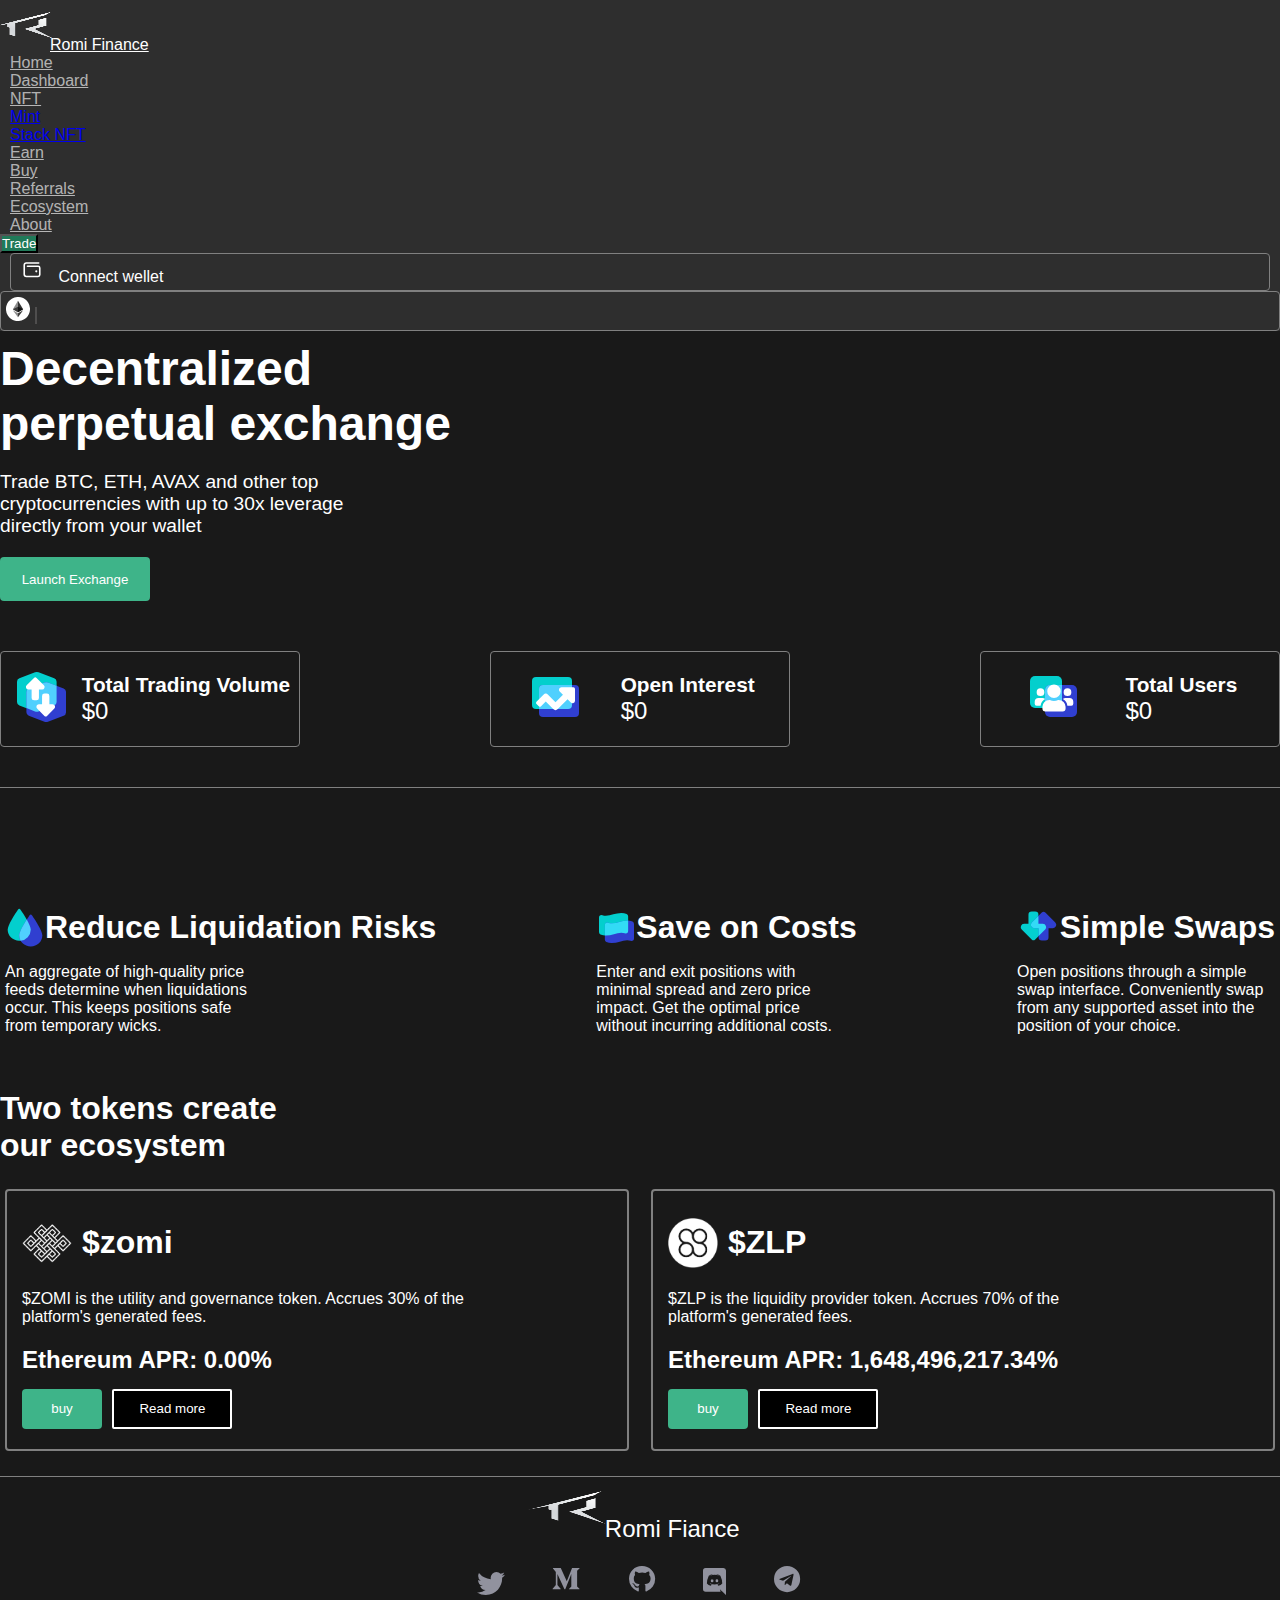
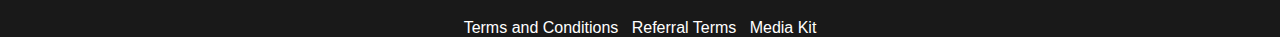
<file: index.html>
<!DOCTYPE html>
<html lang="en">

<head>
    <meta charset="UTF-8">
    <meta name="viewport" content="width=device-width, initial-scale=1.0">
    <link href="https://cdn.jsdelivr.net/npm/bootstrap@5.3.2/dist/css/bootstrap.min.css" rel="stylesheet"
        integrity="sha384-T3c6CoIi6uLrA9TneNEoa7RxnatzjcDSCmG1MXxSR1GAsXEV/Dwwykc2MPK8M2HN" crossorigin="anonymous">
    <script src="https://cdn.jsdelivr.net/npm/bootstrap@5.3.2/dist/js/bootstrap.bundle.min.js"
        integrity="sha384-C6RzsynM9kWDrMNeT87bh95OGNyZPhcTNXj1NW7RuBCsyN/o0jlpcV8Qyq46cDfL"
        crossorigin="anonymous"></script>
    <link rel="stylesheet" href="https://cdnjs.cloudflare.com/ajax/libs/font-awesome/6.4.2/css/all.min.css"
        integrity="sha512-z3gLpd7yknf1YoNbCzqRKc4qyor8gaKU1qmn+CShxbuBusANI9QpRohGBreCFkKxLhei6S9CQXFEbbKuqLg0DA=="
        crossorigin="anonymous" referrerpolicy="no-referrer" />
    <link rel="stylesheet" href="style.css">
    <title>romi</title>
</head>

<body>
    <nav class="navbar navbar-expand-lg bg-body-tertiary">
        <div class="container-fluid">
            <a class="navbar-brand" href="#"><img class="Logo" src="img/New Logo.png" alt="">Romi Finance</a>
            <button class="navbar-toggler" type="button" data-bs-toggle="collapse"
                data-bs-target="#navbarSupportedContent" aria-controls="navbarSupportedContent" aria-expanded="false"
                aria-label="Toggle navigation">
                <span class="navbar-toggler-icon"></span>
            </button>
            <div class="collapse navbar-collapse" id="navbarSupportedContent">
                <ul class="navbar-nav mx-auto mb-2 mb-lg-0">
                    <li class="nav-item">
                        <a class="nav-link" aria-current="page" href="#">Home</a>
                    </li>
                    <li class="nav-item">
                        <a class="nav-link" href="dashboard.html">Dashboard</a>
                    </li>
                    <li class="nav-item dropdown">
                        <a class="nav-link dropdown-toggle" href="#" role="button" data-bs-toggle="dropdown"
                            aria-expanded="false">
                            NFT
                        </a>
                        <ul class="dropdown-menu">
                            <li><a class="dropdown-item" href="#">Mint</a></li>
                            <li><a class="dropdown-item" href="#">Stack NFT</a></li>
                        </ul>
                    <li class="nav-item">
                        <a class="nav-link" href="ears.html">Earn</a>
                    </li>
                    <li class="nav-item">
                        <a class="nav-link" href="#">Buy</a>
                    </li>
                    <li class="nav-item">
                        <a class="nav-link" href="#">Referrals</a>
                    </li>
                    <li class="nav-item">
                        <a class="nav-link" href="#">Ecosystem</a>
                    </li>
                    <li class="nav-item">
                        <a class="nav-link" href="#">About</a>
                    </li>
                    </li>

                </ul>
                <wellet class="d-flex" role="search">
                    <button class="btn btn-outline-success" type="submit">Trade</button>

                    <div class="wellet">
                        <img class="wellet-card" src="img/ic_wallet_24.a19a6758.svg" alt="">
                        <a href="" class="wellet-link">Connect wellet</a>
                    </div>
                    <div class="storke">
                        <img class="storke-img" src="img/ic_eth_24.6b1d8a1d.svg" alt="">
                        <span class="storke-right-boder"></span>
                        <i class="fa-solid fa-mars-stroke-up"></i>
                    </div>
                </wellet>
            </div>
        </div>
    </nav>

    <div class="exchange section">
        <div class="container">
            <h2 class="exchange-heading">Decentralized <br>perpetual exchange</h2>
            <p class="exchange-content">
                Trade BTC, ETH, AVAX and other top <br>cryptocurrencies with up to 30x leverage <br>directly from your
                wallet
            </p>
            <button class="exchange-button">Launch Exchange</button>
        </div>
    </div>

    <div class="icon-section">
        <div class="container iconic">
            <div class="icon-card">
                <div class="icon-card-img">
                    <img class="icon-card-one-img" src="img/ic_trading.2c53815a.svg" alt="">
                </div>
                <div class="icon-card-content">
                    <h5 class="card-heading">Total Trading Volume</h5>
                    <p class="card-content1"> $0</p>
                </div>
            </div>
            <div class="icon-card">
                <div class="icon-card-img">
                    <img class="icon-card-one-img" src="img/ic_stats.f0a18011.svg" alt="">
                </div>
                <div class="icon-card-content">
                    <h5 class="card-heading">Open Interest</h5>
                    <p class="card-content1"> $0</p>
                </div>
            </div>
            <div class="icon-card">
                <div class="icon-card-img">
                    <img class="icon-card-one-img" src="img/ic_totaluser.ae09b310.svg" alt="">
                </div>
                <div class="icon-card-content">
                    <h5 class="card-heading">Total Users</h5>
                    <p class="card-content1"> $0</p>
                </div>
            </div>
        </div>
    </div>

    <div class="line"></div>

    <div class="container">
        <div class="reduce-section-main">
            <div class="reduce-section">
                <div class="reduce-icon">
                    <img class="reduce-img" src="img/ic_liquidity.505b3f30.svg" alt="">
                    <h2 class="reduce-heading">Reduce Liquidation Risks</h2>
                </div>
                <div class="reduce-content">
                    <p class="reduce-content-one">An aggregate of high-quality price <br> feeds determine when
                        liquidations
                        <br>
                        occur. This keeps
                        positions safe <br> from temporary wicks.
                    </p>
                </div>
            </div>
            <div class="reduce-section">
                <div class="reduce-icon">
                    <img class="reduce-img" src="img/ic_cost.b4a729d3.svg" alt="">
                    <h2 class="reduce-heading">Save on Costs</h2>
                </div>
                <div class="reduce-content">
                    <p class="reduce-content-one">Enter and exit positions with <br> minimal spread and zero price <br>
                        impact. Get the optimal price <br> without incurring additional costs.
                </div>
            </div>
            <div class="reduce-section">
                <div class="reduce-icon">
                    <img class="reduce-img" src="img/ic_simpleswaps.2005009f.svg" alt="">
                    <h2 class="reduce-heading">Simple Swaps</h2>
                </div>
                <div class="reduce-content">
                    <p class="reduce-content-one">Open positions through a simple <br> swap interface. Conveniently swap
                        <br> from any supported asset into the <br> position of your choice.
                </div>
            </div>
        </div>
    </div>

    <div class="container two-taken">
        <h2 class="card-two-main-content">Two tokens create <br> our ecosystem</h2>
    </div>

    <div class=" container two-token-section">

        <div class="card-two-section">
            <div class="img-card-two">
                <img class="zomi-img" src="img/download.png" alt="">
                <h1 class="comi-heading">$zomi</h1>
            </div>
            <div class="card-two-content">
                <p class="zomi-content">$ZOMI is the utility and governance token. Accrues 30% of the <br> platform's
                    generated fees.
                </p>
                <h2 class="ethereum-heading">Ethereum APR: 0.00%</h2>
                <button class="buy-one">buy</button>
                <button class="readmore-two">Read more</button>
            </div>

        </div>
        <div class="card-two-section">
            <div class="img-card-two">
                <img class="zomi-img" src="img/download (1).png" alt="">
                <h1 class="comi-heading">$ZLP</h1>
            </div>
            <div class="card-two-content">
                <p class="zomi-content">$ZLP is the liquidity provider token. Accrues 70% of the <br> platform's
                    generated fees.
                </p>
                <h2 class="ethereum-heading">Ethereum APR: 1,648,496,217.34%</h2>
                <button class="buy-one">buy</button>
                <button class="readmore-two">Read more</button>
            </div>

        </div>
    </div>

    <div class="line-two"></div>

    <div class="footer">
        <div class="logo-two">
            <img class="logo-two-img" src="img/New Logo.png" alt="">
            <span class="logo-two-content">Romi Fiance</span>
        </div>
        <div class="icon-footer">
            <a class="footer-one" href="">
                <img class="last-one" src="img/ic_twitter.9f35b403.svg" alt="">
            </a>
            <a class="footer-one" href="">
                <img class="last-one" src="img/ic_medium.f6051b2e.svg" alt="">
            </a>
            <a class="footer-one" href="">
                <img class="last-one" src="img/ic_github.dbd4de8a.svg" alt="">
            </a>
            <a class="footer-one" href="">
                <img class="last-one" src="img/ic_discord.be4d716c.svg" alt="">
            </a>
            <a class="footer-one" href="">
                <img class="last-one" src="img/ic_telegram.af1a4a66.svg" alt="">
            </a>
        </div>
        <p class="last-content">Terms and Conditions &nbsp; Referral Terms &nbsp; Media Kit</p>
    </div>


</body>

</html>
</file>
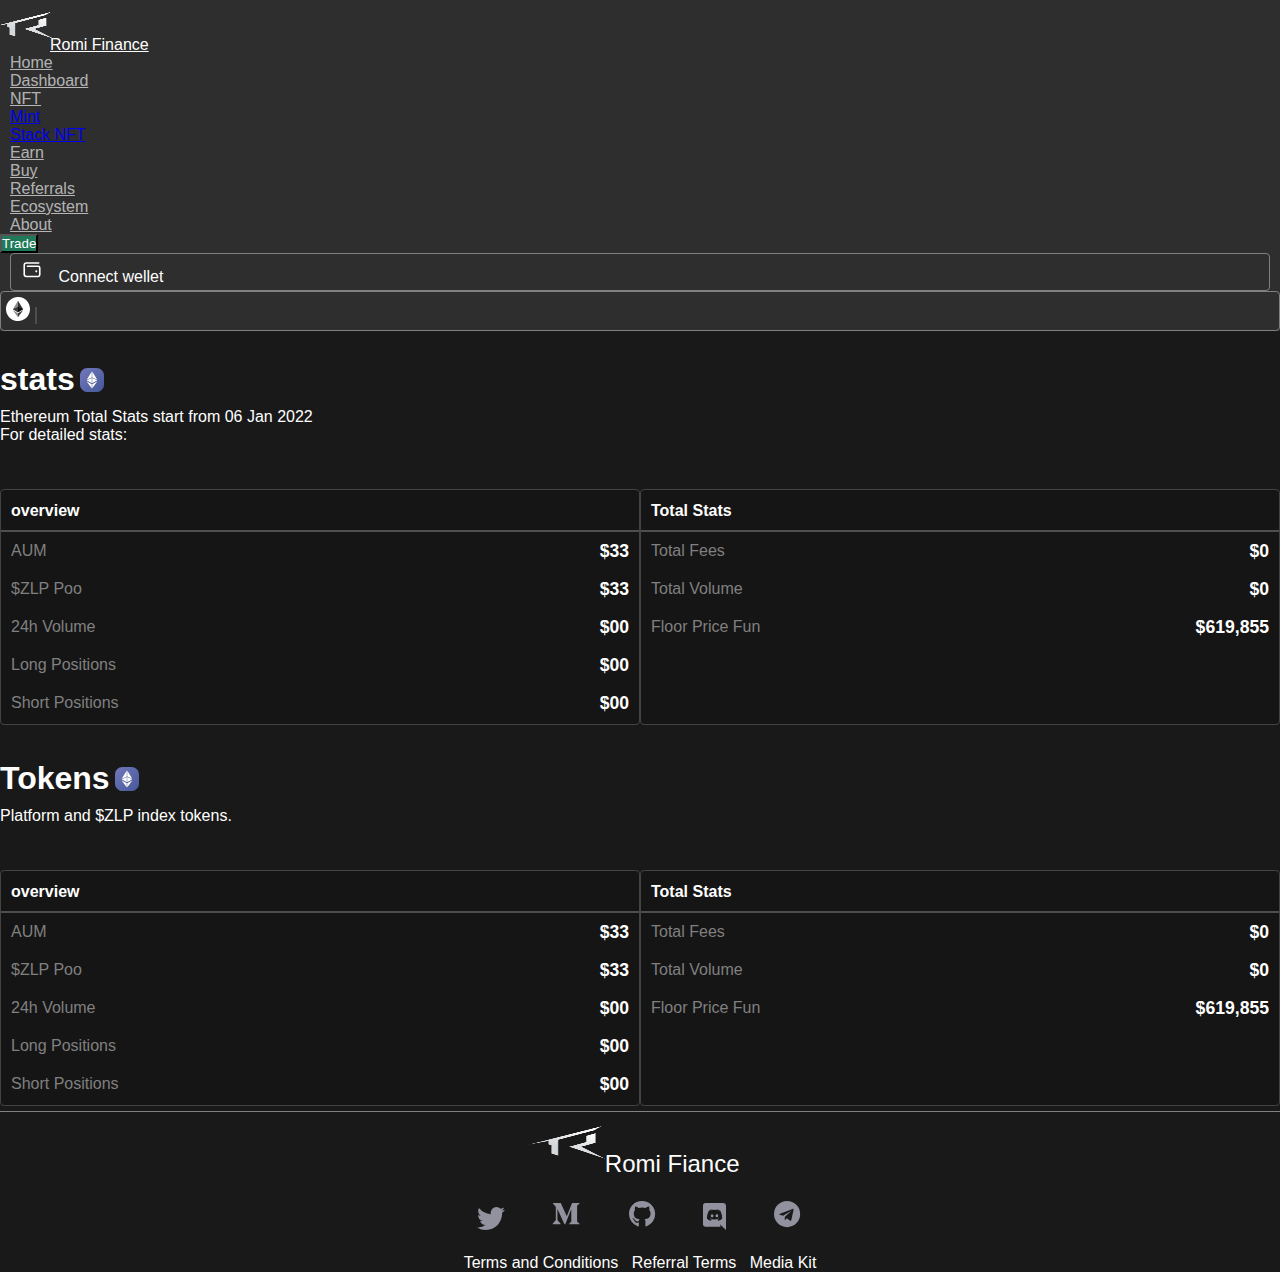
<file: dashboard.html>
<!DOCTYPE html>
<html lang="en">

<head>
    <meta charset="UTF-8">
    <meta name="viewport" content="width=device-width, initial-scale=1.0">
    <link href="https://cdn.jsdelivr.net/npm/bootstrap@5.3.2/dist/css/bootstrap.min.css" rel="stylesheet"
        integrity="sha384-T3c6CoIi6uLrA9TneNEoa7RxnatzjcDSCmG1MXxSR1GAsXEV/Dwwykc2MPK8M2HN" crossorigin="anonymous">
    <script src="https://cdn.jsdelivr.net/npm/bootstrap@5.3.2/dist/js/bootstrap.bundle.min.js"
        integrity="sha384-C6RzsynM9kWDrMNeT87bh95OGNyZPhcTNXj1NW7RuBCsyN/o0jlpcV8Qyq46cDfL"
        crossorigin="anonymous"></script>
    <link rel="stylesheet" href="https://cdnjs.cloudflare.com/ajax/libs/font-awesome/6.4.2/css/all.min.css"
        integrity="sha512-z3gLpd7yknf1YoNbCzqRKc4qyor8gaKU1qmn+CShxbuBusANI9QpRohGBreCFkKxLhei6S9CQXFEbbKuqLg0DA=="
        crossorigin="anonymous" referrerpolicy="no-referrer" />
    <link rel="stylesheet" href="style.css">
    <title>dashboard</title>
</head>

<body>
    <nav class="navbar navbar-expand-lg bg-body-tertiary">
        <div class="container-fluid">
            <a class="navbar-brand" href="#"><img class="Logo" src="img/New Logo.png" alt="">Romi Finance</a>
            <button class="navbar-toggler" type="button" data-bs-toggle="collapse"
                data-bs-target="#navbarSupportedContent" aria-controls="navbarSupportedContent" aria-expanded="false"
                aria-label="Toggle navigation">
                <span class="navbar-toggler-icon"></span>
            </button>
            <div class="collapse navbar-collapse" id="navbarSupportedContent">
                <ul class="navbar-nav mx-auto mb-2 mb-lg-0">
                    <li class="nav-item">
                        <a class="nav-link" aria-current="page" href="#">Home</a>
                    </li>
                    <li class="nav-item">
                        <a class="nav-link" href="dashboard.html">Dashboard</a>
                    </li>
                    <li class="nav-item dropdown">
                        <a class="nav-link dropdown-toggle" href="#" role="button" data-bs-toggle="dropdown"
                            aria-expanded="false">
                            NFT
                        </a>
                        <ul class="dropdown-menu">
                            <li><a class="dropdown-item" href="#">Mint</a></li>
                            <li><a class="dropdown-item" href="#">Stack NFT</a></li>
                        </ul>
                    <li class="nav-item">
                        <a class="nav-link" href="ears.html">Earn</a>
                    </li>
                    <li class="nav-item">
                        <a class="nav-link" href="#">Buy</a>
                    </li>
                    <li class="nav-item">
                        <a class="nav-link" href="#">Referrals</a>
                    </li>
                    <li class="nav-item">
                        <a class="nav-link" href="#">Ecosystem</a>
                    </li>
                    <li class="nav-item">
                        <a class="nav-link" href="#">About</a>
                    </li>
                    </li>

                </ul>
                <wellet class="d-flex" role="search">
                    <button class="btn btn-outline-success" type="submit">Trade</button>

                    <div class="wellet">
                        <img class="wellet-card" src="img/ic_wallet_24.a19a6758.svg" alt="">
                        <a href="" class="wellet-link">Connect wellet</a>
                    </div>
                    <div class="storke">
                        <img class="storke-img" src="img/ic_eth_24.6b1d8a1d.svg" alt="">
                        <span class="storke-right-boder"></span>
                        <i class="fa-solid fa-mars-stroke-up"></i>
                    </div>
                </wellet>
            </div>
        </div>
    </nav>

    <div class="main-dashboard">
      <div class="container">

            <div class="stat">
                <div class="hed-img">
                    <h5 class="state-heading">stats</h5>
                    <img class="state-img" src="img/ic_avalanche_24.4f4088f4.svg" alt="">
                </div>
                <div class="state-para">
                    <p class="state-content">Ethereum Total Stats start from 06 Jan 2022 <br>
                        For detailed stats:</p>
                </div>
            </div>
          <div class="card-main">
            <div class="overview-card">
                <div class="overview-heading">
                    <h2 class="heading-card">overview</h2>
                </div>
                <div class="top-border-card"></div>
                <div class="aum">
                    <div class="aum-content">AUM</div>
                    <h1 class="heading-aum">$33</h1>
                </div>
                <div class="aum">
                    <div class="aum-content">$ZLP Poo</div>
                    <h1 class="heading-aum">$33</h1>
                </div>
                <div class="aum">
                    <div class="aum-content">24h Volume</div>
                    <h1 class="heading-aum">$00</h1>
                </div>
                <div class="aum">
                    <div class="aum-content">Long Positions</div>
                    <h1 class="heading-aum">$00</h1>
                </div>
                <div class="aum">
                    <div class="aum-content">Short Positions</div>
                    <h1 class="heading-aum">$00</h1>
                </div>
            </div>
            <div class="overview-card">
                <div class="overview-heading">
                    <h2 class="heading-card">Total Stats</h2>
                </div>
                <div class="top-border-card"></div>
                <div class="aum">
                    <div class="aum-content">Total Fees</div>
                    <h1 class="heading-aum">$0</h1>
                </div>
                <div class="aum">
                    <div class="aum-content">Total Volume</div>
                    <h1 class="heading-aum">$0</h1>
                </div>
                <div class="aum">
                    <div class="aum-content">Floor Price Fun</div>
                    <h1 class="heading-aum">$619,855</h1>
                </div>
                <!-- <div class="aum">
                    <div class="aum-content">Long Positions</div>
                    <h1 class="heading-aum">$00</h1>
                </div>
                <div class="aum">
                    <div class="aum-content">Short Positions</div>
                    <h1 class="heading-aum">$00</h1>
                </div> -->
            </div>
        </div>

        </div>
    </div>
    <div class="main-dashboard">
        <div class="container">
  
              <div class="stat">
                  <div class="hed-img">
                      <h5 class="token-heading">Tokens</h5>
                      <img class="state-img" src="img/ic_avalanche_24.4f4088f4.svg" alt="">
                  </div>
                  <div class="token-para">
                      <p class="state-content">Platform and $ZLP index tokens.</p>
                  </div>
              </div>
              
            <div class="card-main">
              <div class="overview-card">
                  <div class="overview-heading">
                      <h2 class="heading-card">overview</h2>
                  </div>
                  <div class="top-border-card"></div>
                  <div class="aum">
                      <div class="aum-content">AUM</div>
                      <h1 class="heading-aum">$33</h1>
                  </div>
                  <div class="aum">
                      <div class="aum-content">$ZLP Poo</div>
                      <h1 class="heading-aum">$33</h1>
                  </div>
                  <div class="aum">
                      <div class="aum-content">24h Volume</div>
                      <h1 class="heading-aum">$00</h1>
                  </div>
                  <div class="aum">
                      <div class="aum-content">Long Positions</div>
                      <h1 class="heading-aum">$00</h1>
                  </div>
                  <div class="aum">
                      <div class="aum-content">Short Positions</div>
                      <h1 class="heading-aum">$00</h1>
                  </div>
              </div>
              <div class="overview-card">
                  <div class="overview-heading">
                      <h2 class="heading-card">Total Stats</h2>
                  </div>
                  <div class="top-border-card"></div>
                  <div class="aum">
                      <div class="aum-content">Total Fees</div>
                      <h1 class="heading-aum">$0</h1>
                  </div>
                  <div class="aum">
                      <div class="aum-content">Total Volume</div>
                      <h1 class="heading-aum">$0</h1>
                  </div>
                  <div class="aum">
                      <div class="aum-content">Floor Price Fun</div>
                      <h1 class="heading-aum">$619,855</h1>
                  </div>
              </div>
          </div>
  
          </div>
      </div>

    <div class="line-two"></div>
    <div class="footer">
        <div class="logo-two">
            <img class="logo-two-img" src="img/New Logo.png" alt="">
            <span class="logo-two-content">Romi Fiance</span>
        </div>
        <div class="icon-footer">
            <a class="footer-one" href="">
                <img class="last-one" src="img/ic_twitter.9f35b403.svg" alt="">
            </a>
            <a class="footer-one" href="">
                <img class="last-one" src="img/ic_medium.f6051b2e.svg" alt="">
            </a>
            <a class="footer-one" href="">
                <img class="last-one" src="img/ic_github.dbd4de8a.svg" alt="">
            </a>
            <a class="footer-one" href="">
                <img class="last-one" src="img/ic_discord.be4d716c.svg" alt="">
            </a>
            <a class="footer-one" href="">
                <img class="last-one" src="img/ic_telegram.af1a4a66.svg" alt="">
            </a>
        </div>
        <p class="last-content">Terms and Conditions &nbsp; Referral Terms &nbsp; Media Kit</p>
    </div>

</body>

</html>
</file>
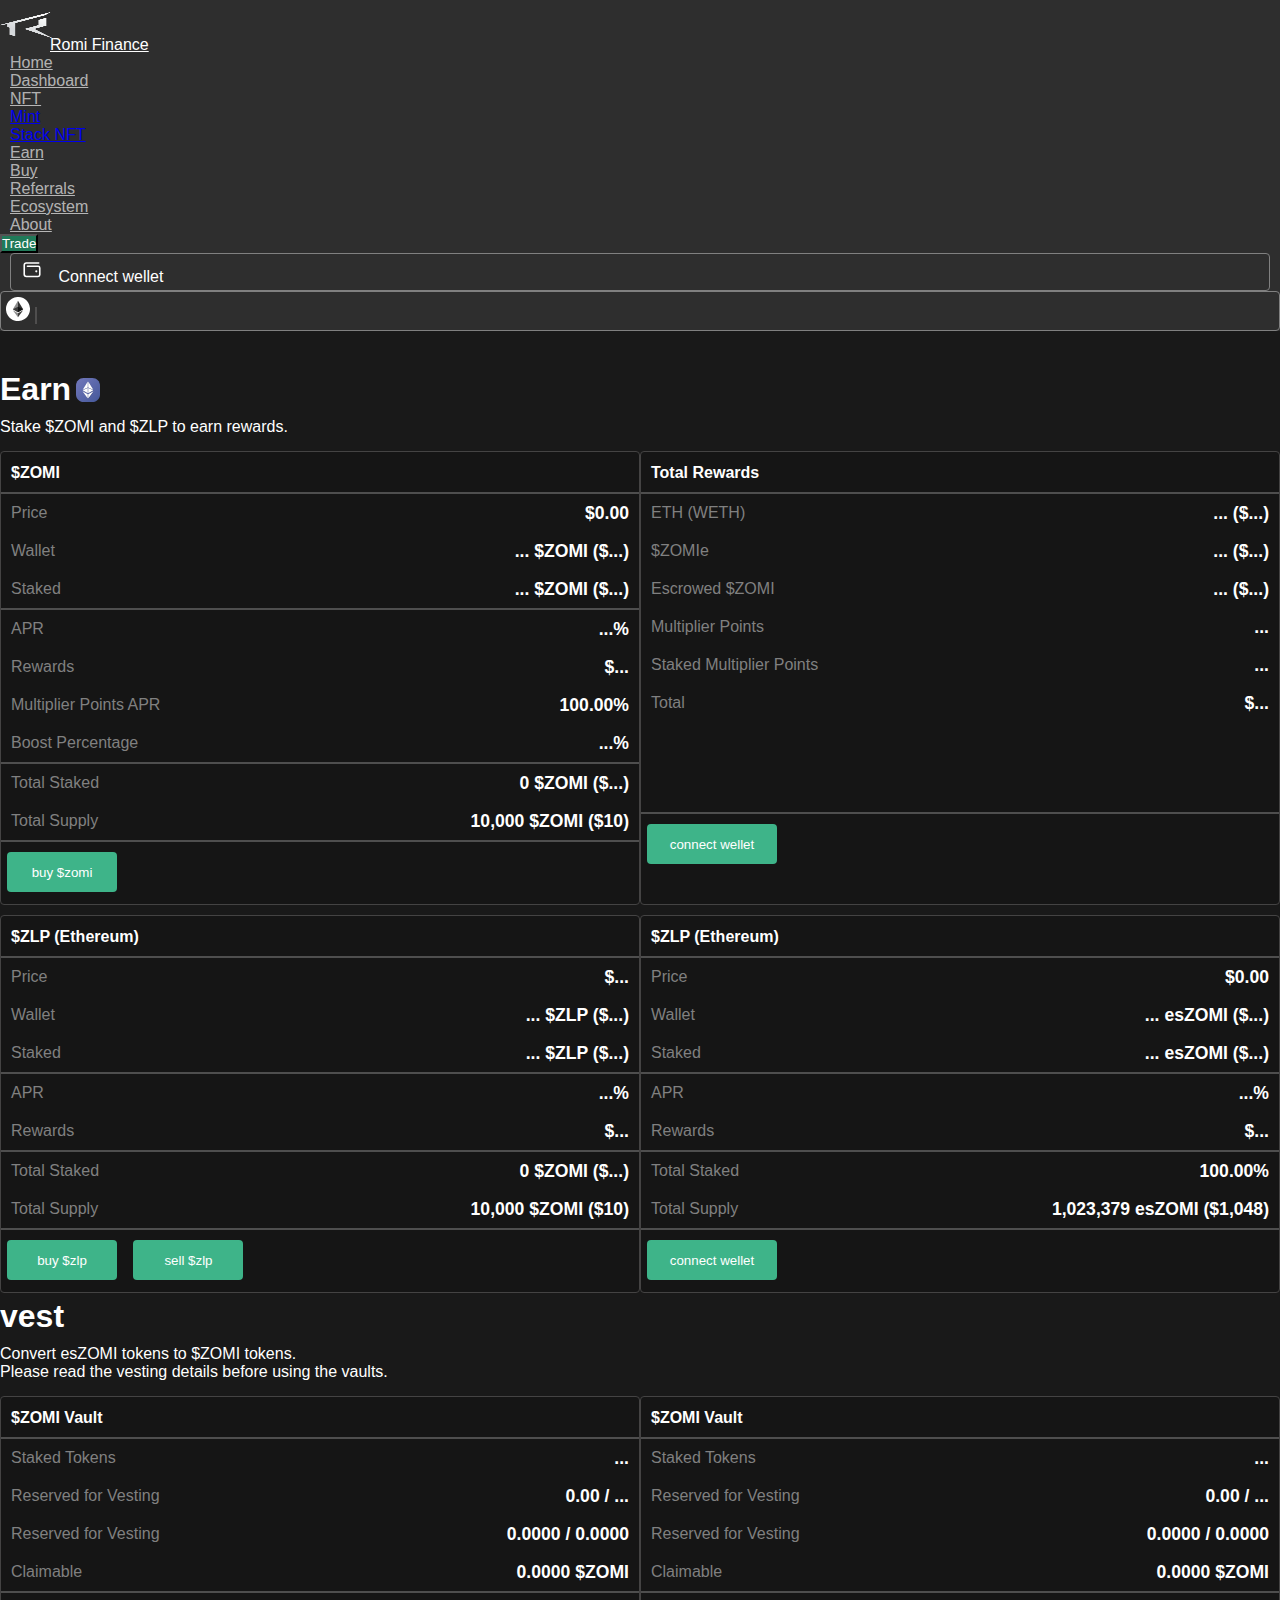
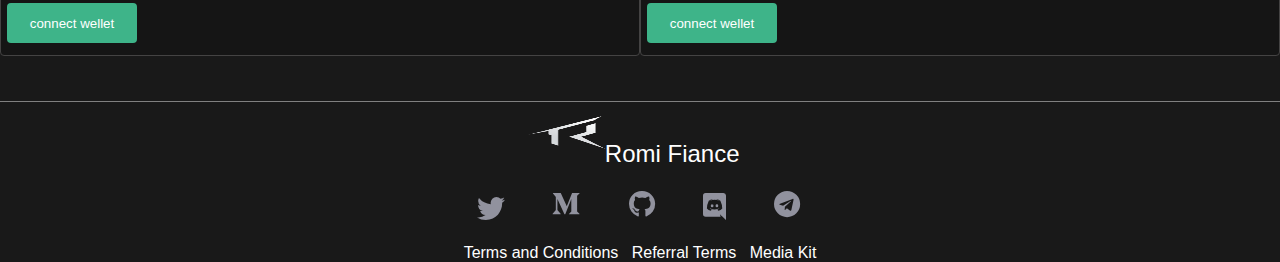
<file: ears.html>
<!DOCTYPE html>
<html lang="en">

<head>
    <meta charset="UTF-8">
    <meta name="viewport" content="width=device-width, initial-scale=1.0">
    <link href="https://cdn.jsdelivr.net/npm/bootstrap@5.3.2/dist/css/bootstrap.min.css" rel="stylesheet"
        integrity="sha384-T3c6CoIi6uLrA9TneNEoa7RxnatzjcDSCmG1MXxSR1GAsXEV/Dwwykc2MPK8M2HN" crossorigin="anonymous">
    <script src="https://cdn.jsdelivr.net/npm/bootstrap@5.3.2/dist/js/bootstrap.bundle.min.js"
        integrity="sha384-C6RzsynM9kWDrMNeT87bh95OGNyZPhcTNXj1NW7RuBCsyN/o0jlpcV8Qyq46cDfL"
        crossorigin="anonymous"></script>
    <link rel="stylesheet" href="https://cdnjs.cloudflare.com/ajax/libs/font-awesome/6.4.2/css/all.min.css"
        integrity="sha512-z3gLpd7yknf1YoNbCzqRKc4qyor8gaKU1qmn+CShxbuBusANI9QpRohGBreCFkKxLhei6S9CQXFEbbKuqLg0DA=="
        crossorigin="anonymous" referrerpolicy="no-referrer" />
    <link rel="stylesheet" href="style.css">
    <title>Document</title>
</head>

<body>
    <nav class="navbar navbar-expand-lg bg-body-tertiary">
        <div class="container-fluid">
            <a class="navbar-brand" href="#"><img class="Logo" src="img/New Logo.png" alt="">Romi Finance</a>
            <button class="navbar-toggler" type="button" data-bs-toggle="collapse"
                data-bs-target="#navbarSupportedContent" aria-controls="navbarSupportedContent" aria-expanded="false"
                aria-label="Toggle navigation">
                <span class="navbar-toggler-icon"></span>
            </button>
            <div class="collapse navbar-collapse" id="navbarSupportedContent">
                <ul class="navbar-nav mx-auto mb-2 mb-lg-0">
                    <li class="nav-item">
                        <a class="nav-link" aria-current="page" href="index.html">Home</a>
                    </li>
                    <li class="nav-item">
                        <a class="nav-link" href="#">Dashboard</a>
                    </li>
                    <li class="nav-item dropdown">
                        <a class="nav-link dropdown-toggle" href="#" role="button" data-bs-toggle="dropdown"
                            aria-expanded="false">
                            NFT
                        </a>
                        <ul class="dropdown-menu">
                            <li><a class="dropdown-item" href="#">Mint</a></li>
                            <li><a class="dropdown-item" href="#">Stack NFT</a></li>
                        </ul>
                    <li class="nav-item">
                        <a class="nav-link" href="ears.html">Earn</a>
                    </li>
                    <li class="nav-item">
                        <a class="nav-link" href="#">Buy</a>
                    </li>
                    <li class="nav-item">
                        <a class="nav-link" href="#">Referrals</a>
                    </li>
                    <li class="nav-item">
                        <a class="nav-link" href="#">Ecosystem</a>
                    </li>
                    <li class="nav-item">
                        <a class="nav-link" href="#">About</a>
                    </li>
                    </li>

                </ul>
                <wellet class="d-flex" role="search">
                    <button class="btn btn-outline-success" type="submit">Trade</button>

                    <div class="wellet">
                        <img class="wellet-card" src="img/ic_wallet_24.a19a6758.svg" alt="">
                        <a href="" class="wellet-link">Connect wellet</a>
                    </div>
                    <div class="storke">
                        <img class="storke-img" src="img/ic_eth_24.6b1d8a1d.svg" alt="">
                        <span class="storke-right-boder"></span>
                        <i class="fa-solid fa-mars-stroke-up"></i>
                    </div>
                </wellet>
            </div>
        </div>
    </nav>
    <div class="main-Earn">
        <div class="container">

            <div class="earn">
                <div class="hed-img">
                    <h5 class="state-heading">Earn</h5>
                    <img class="state-img" src="img/ic_avalanche_24.4f4088f4.svg" alt="">
                </div>
                <div class="earn-para">
                    <p class="state-content">Stake $ZOMI and $ZLP to earn rewards.</p>
                </div>
            </div>

            <div class="card-earn-one">
                <div class="overview-card">
                    <div class="overview-heading">
                        <h2 class="heading-card">$ZOMI</h2>
                    </div>

                    <div class="top-border-card"></div>

                    <div class="aum">
                        <div class="aum-content">Price</div>
                        <h1 class="heading-aum">$0.00</h1>
                    </div>
                    <div class="aum">
                        <div class="aum-content">Wallet</div>
                        <h1 class="heading-aum">... $ZOMI ($...)</h1>
                    </div>
                    <div class="aum">
                        <div class="aum-content">Staked</div>
                        <h1 class="heading-aum">... $ZOMI ($...)</h1>
                    </div>

                    <div class="top-border-card"></div>

                    <div class="aum">

                        <div class="aum-content">APR</div>
                        <h1 class="heading-aum">...%</h1>
                    </div>
                    <div class="aum">
                        <div class="aum-content">Rewards</div>
                        <h1 class="heading-aum">$...</h1>
                    </div>
                    <div class="aum">
                        <div class="aum-content">Multiplier Points APR</div>
                        <h1 class="heading-aum">100.00%</h1>
                    </div>
                    <div class="aum">
                        <div class="aum-content">Boost Percentage</div>
                        <h1 class="heading-aum">...%</h1>
                    </div>

                    <div class="top-border-card"></div>

                    <div class="aum">
                        <div class="aum-content">Total Staked</div>
                        <h1 class="heading-aum">0 $ZOMI ($...)</h1>
                    </div>
                    <div class="aum">
                        <div class="aum-content">Total Supply</div>
                        <h1 class="heading-aum">
                            10,000 $ZOMI ($10)</h1>
                    </div>

                    <div class="top-border-card"></div>
                    <button class="aum-btm"> buy $zomi</button>
                </div>

                <div class="overview-card">
                    <div class="overview-heading">
                        <h2 class="heading-card">Total Rewards</h2>
                    </div>
                    <div class="top-border-card"></div>
                    <div class="aum">
                        <div class="aum-content">ETH (WETH)</div>
                        <h1 class="heading-aum">... ($...)</h1>
                    </div>
                    <div class="aum">
                        <div class="aum-content">$ZOMIe</div>
                        <h1 class="heading-aum">... ($...)</h1>
                    </div>
                    <div class="aum">
                        <div class="aum-content">Escrowed $ZOMI</div>
                        <h1 class="heading-aum">... ($...)</h1>
                    </div>
                    <div class="aum">
                        <div class="aum-content">Multiplier Points</div>
                        <h1 class="heading-aum">
                            ...</h1>
                    </div>
                    <div class="aum">
                        <div class="aum-content">Staked Multiplier Points</div>
                        <h1 class="heading-aum">...</h1>
                    </div>
                    <div class="aum">
                        <div class="aum-content">Total</div>
                        <h1 class="heading-aum">$...</h1>
                    </div>
                    <div class="hidden-content">
                        <p class="hidde-content">Lorem ipsum dolor sit amet consectetur adipisicing elit. Corporis nam laboriosam accusantium <br>
                            tempore nostrum animi at quo sint, impedit ipsum ducimus sed magni, doloribus, suscipit <br>
                            eveniet neque ipsa sit omnis consequuntur repellendus minus numquam excepturi. Atque sit, <br>
                    </div>
                    <div class="top-border-card"></div>
                    <button class="aum-btm-two"> connect wellet</button>
                </div>
            </div>

            <div class="card-earn-two">
                <div class="overview-card">
                    <div class="overview-heading">
                        <h2 class="heading-card">$ZLP (Ethereum)</h2>
                    </div>

                    <div class="top-border-card"></div>

                    <div class="aum">
                        <div class="aum-content">Price</div>
                        <h1 class="heading-aum">$...</h1>
                    </div>
                    <div class="aum">
                        <div class="aum-content">Wallet</div>
                        <h1 class="heading-aum">... $ZLP ($...)</h1>
                    </div>
                    <div class="aum">
                        <div class="aum-content">Staked</div>
                        <h1 class="heading-aum">... $ZLP ($...)</h1>
                    </div>

                    <div class="top-border-card"></div>

                    <div class="aum">

                        <div class="aum-content">APR</div>
                        <h1 class="heading-aum">...%</h1>
                    </div>
                    <div class="aum">
                        <div class="aum-content">Rewards</div>
                        <h1 class="heading-aum">$...</h1>
                    </div>

                    <div class="top-border-card"></div>

                    <div class="aum">
                        <div class="aum-content">Total Staked</div>
                        <h1 class="heading-aum">0 $ZOMI ($...)</h1>
                    </div>
                    <div class="aum">
                        <div class="aum-content">Total Supply</div>
                        <h1 class="heading-aum">
                            10,000 $ZOMI ($10)</h1>
                    </div>

                    <div class="top-border-card"></div>
                    <button class="aum-btm"> buy $zlp</button>
                    <button class="aum-btm"> sell $zlp</button>
                </div>
                <div class="overview-card">
                    <div class="overview-heading">
                        <h2 class="heading-card">$ZLP (Ethereum)</h2>
                    </div>

                    <div class="top-border-card"></div>

                    <div class="aum">
                        <div class="aum-content">Price</div>
                        <h1 class="heading-aum">$0.00</h1>
                    </div>
                    <div class="aum">
                        <div class="aum-content">Wallet</div>
                        <h1 class="heading-aum">... esZOMI ($...)</h1>
                    </div>
                    <div class="aum">
                        <div class="aum-content">Staked</div>
                        <h1 class="heading-aum">... esZOMI ($...)</h1>
                    </div>

                    <div class="top-border-card"></div>

                    <div class="aum">

                        <div class="aum-content">APR</div>
                        <h1 class="heading-aum">...%</h1>
                    </div>
                    <div class="aum">
                        <div class="aum-content">Rewards</div>
                        <h1 class="heading-aum">$...</h1>
                    </div>

                    <div class="top-border-card"></div>

                    <div class="aum">
                        <div class="aum-content">Total Staked</div>
                        <h1 class="heading-aum">100.00%</h1>
                    </div>
                    <div class="aum">
                        <div class="aum-content">Total Supply</div>
                        <h1 class="heading-aum">
                            1,023,379 esZOMI ($1,048)</h1>
                    </div>

                    <div class="top-border-card"></div>
                    <button class="aum-btm-two"> connect wellet</button>
                </div>
                </div>

                <div class="earn">
                    <div class="hed-img">
                        <h5 class="state-heading">vest</h5>
                    </div>
                    <div class="earn-para">
                        <p class="state-content">Convert esZOMI tokens to $ZOMI tokens. <br>
                            Please read the vesting details before using the vaults.</p>
                    </div>
                </div>
                <div class="card-earn-three">
                <div class="overview-card">
                    <div class="overview-heading">
                        <h2 class="heading-card">$ZOMI Vault</h2>
                    </div>

                    <div class="top-border-card"></div>

                    <div class="aum">
                        <div class="aum-content">Staked Tokens</div>
                        <h1 class="heading-aum">
                            ...</h1>
                    </div>
                    <div class="aum">
                        <div class="aum-content">Reserved for Vesting</div>
                        <h1 class="heading-aum">
                            0.00 / ...</h1>
                    </div>
                    <div class="aum">
                        <div class="aum-content">Reserved for Vesting</div>
                        <h1 class="heading-aum">0.0000 / 0.0000</h1>
                    </div>
                    <div class="aum">
                        <div class="aum-content">Claimable</div>
                        <h1 class="heading-aum">0.0000 $ZOMI</h1>
                    </div>

                    <div class="top-border-card"></div>

                    <button class="aum-btm-two"> connect wellet</button>
                </div>
                <div class="overview-card">
                    <div class="overview-heading">
                        <h2 class="heading-card">$ZOMI Vault</h2>
                    </div>

                    <div class="top-border-card"></div>

                    <div class="aum">
                        <div class="aum-content">Staked Tokens</div>
                        <h1 class="heading-aum">
                            ...</h1>
                    </div>
                    <div class="aum">
                        <div class="aum-content">Reserved for Vesting</div>
                        <h1 class="heading-aum">
                            0.00 / ...</h1>
                    </div>
                    <div class="aum">
                        <div class="aum-content">Reserved for Vesting</div>
                        <h1 class="heading-aum">0.0000 / 0.0000</h1>
                    </div>
                    <div class="aum">
                        <div class="aum-content">Claimable</div>
                        <h1 class="heading-aum">0.0000 $ZOMI</h1>
                    </div>

                    <div class="top-border-card"></div>

                    <button class="aum-btm-two"> connect wellet</button>
                </div>
            </div>

        </div>
    </div>
    <div class="line-two"></div>
    <div class="footer">
        <div class="logo-two">
            <img class="logo-two-img" src="img/New Logo.png" alt="">
            <span class="logo-two-content">Romi Fiance</span>
        </div>
        <div class="icon-footer">
            <a class="footer-one" href="">
                <img class="last-one" src="img/ic_twitter.9f35b403.svg" alt="">
            </a>
            <a class="footer-one" href="">
                <img class="last-one" src="img/ic_medium.f6051b2e.svg" alt="">
            </a>
            <a class="footer-one" href="">
                <img class="last-one" src="img/ic_github.dbd4de8a.svg" alt="">
            </a>
            <a class="footer-one" href="">
                <img class="last-one" src="img/ic_discord.be4d716c.svg" alt="">
            </a>
            <a class="footer-one" href="">
                <img class="last-one" src="img/ic_telegram.af1a4a66.svg" alt="">
            </a>
        </div>
        <p class="last-content">Terms and Conditions &nbsp; Referral Terms &nbsp; Media Kit</p>
    </div>
</body>

</html>
</file>
<file: style.css>
*{
    margin: 0;
    padding: 0;
    box-sizing: border-box;
    font-family: sans-serif;
}
body{
    background-color: #191919;
}
.navbar-toggler {
    padding: var(--bs-navbar-toggler-padding-y) var(--bs-navbar-toggler-padding-x);
    font-size: var(--bs-navbar-toggler-font-size);
    line-height: 1;
    color: var(--bs-navbar-color);
    background-color: white;
    border: var(--bs-border-width) solid var(--bs-navbar-toggler-border-color);
    border-radius: var(--bs-navbar-toggler-border-radius);
    transition: var(--bs-navbar-toggler-transition);
}
.bg-body-tertiary {
    background-color: #2e2e2e!important;
}
.navbar-brand {
    color: rgb(255 255 255) !important;
}
.navbar {
    
    padding: 0px !important;;
}
.nav-link {
    color: rgb(255 255 255 / 65%) !important;
}
li.nav-item {
    padding: 0px 10px;
}
img.Logo {
    width: 50px;
    transform: scaleX(3);
}
.btn{
    background-color: #207a59 !important;
    color: white;
}
.wellet {
    color: white;
    border: 1px solid gray;
    border-radius: 4px;
    padding: 4px;
    margin: 0px 10px;
}
img.wellet-card {
    padding: 0px 5px;
}
a.wellet-link {
    color: white;
    text-decoration: none;
    padding: 0px 5px;
}
.storke {
    border: 1px solid gray;
    padding: 5px;
    border-radius: 4px;
}
i.fa-solid.fa-mars-stroke-up {
    color: white;
    padding: 5px;
}
span.storke-right-boder {
    border-right: 2px solid #4f4e4e;
    margin: 5px;
}

/* ....................................navbar complete ......................................................... */
.exchange.section {

}
h2.exchange-heading {
    color: white;
    font-size: 3rem;
    padding: 10px 0px;
}
p.exchange-content {
    color: white;
    font-size: 1.2rem;
    padding: 10px 0px;
    margin: 0px !important;
}
button.exchange-button {
    width: 150px;
    border-radius: 4px;
    height: 44px;
    margin: 10px 0px;
    background-color: #3eb489;
    color: white;
    border: none;
}
button.exchange-button:hover {
    background-color: #207a59;
}

.icon-card{
    display: flex;
    justify-content: space-evenly;
    border: 1px solid gray !important;
    width: 20%;
    padding: 20px 0px;
    height: auto;
}

/* ....................................exchange.section ......................................................... */

.icon-section {
    padding: 30px 0px;
}
.container.iconic {
    display: flex;
    justify-content: space-between;
    flex-wrap: wrap;
}
.icon-card {
    display: flex;
    justify-content: space-evenly;
    align-items: center;
    border: 2px solid;
    width: 300px;
    padding: 20px 0px;
    height: auto;
    border-radius: 4px;
    margin: 10px 0px;
}
img.icon-card-one-img {
    padding: 0px 7px;
}
h5.card-heading {
    color: white;
    font-size: 1.3rem;
    margin: 0rem !important;
}
p.card-content1 {
    color: white;
    font-size: 1.5rem;
    margin: 0rem !important;
}

/* .....................................icon-section ......................................................... */
.line {
    border-top: 1px solid gray;
    /* background-color: black; */
    padding: 40px 0px;
}

/* .....................................line......................................................... */

h2.reduce-heading {
    display: inline;
    font-size: 2rem;
    margin: 0rem !important;
    padding: 0px 0px;
    color: white;
}
.reduce-icon {
    display: flex;
    align-items: center;
    margin: 0px 5px;
}
p.reduce-content-one {
    font-size: 1rem;
    padding: 15px 5px;
    color: white;
    margin: 0rem;
}
.reduce-section-main {
    display: flex;
    flex-wrap: wrap;
    justify-content: space-between;
    padding: 40px 0px;
}

/* ......................................reduce-section-main......................................................... */
.container.two-token-section {
    padding: 20px 0px;
}

h2.card-two-main-content {
    color: white;
    font-size: 2rem;
    margin: 0rem;
}
img.zomi-img {
    width: 50px;
}
h1.comi-heading {
    color: white;
    font-size: 2rem;
    display: inline-block;
    margin: 0rem;
    padding: 0px 10px;
}
.img-card-two {
    display: flex;
    align-items: center;
    padding: 12px 0px;
}
p.zomi-content {
    margin: 0rem;
    color: white;
    font-size: 1rem;
    padding: 10px 0px;
}
h2.ethereum-heading {
    padding: 10px 0px;
    color: white;
    margin: 0rem;
}
button.buy-one {
    width: 80px;
    height: 40px;
    color: white;
    background-color: #3eb489;
    border-radius: 4px;
    border: none;
}
button.buy-one:hover {
    background-color: #207a59;
}
button.readmore-two {
    width: 120px;
    height: 40px;
    color: white;
    background-color: black;
    border-radius: 2px;
    border: 2px solid white;
    margin: 5px 6px;
}
.card-two-section {
    border: 2px solid gray;
    width: 39rem;
    height: auto;
    padding: 15px;
    border-radius: 4px;
    margin: 5px;
}
.container.two-token-section {
    display: flex;
    justify-content: space-between;
    flex-wrap: wrap;
}
/* ......................................reduce-section-main......................................................... */

.line-two{
    border-top: 1px solid gray;
    padding-bottom: 50px 0px;
    margin-bottom: 30px 0px;
}
img.logo-two-img {
    width: 60px;
    transform: scaleX(3);
    height: auto;
}
span.logo-two-content {
    color: white;
    font-size: 1.5rem;
}
p.last-content {
    color: white;
    font-size: 1rem;
    text-align: center;
}
a.footer-one-img {
    text-decoration: none;
}
.footer-one{
    text-decoration: none;
}
.footer {
    display: flex;
    flex-direction: column;
    justify-content: center;
    align-items: center;
}
img.last-one {
    padding: 20px;
}

/* ...................................................start-dashboard............................. */

h5.state-heading {
    font-size: 2rem;
    color: white;
    margin: 0rem;
}
h5.token-heading {
    font-size: 2rem;
    color: white;
    margin: 0rem;
}
.hed-img {
    display: flex;
    align-items: center;
    padding: 0p;
    margin: 0px;
}
img.state-img {
    padding: 0px 5px;
}
.state-para {
    color: white;
    font-size: 1rem;
    padding: 10px 0px;
}
.token-para {
    color: white;
    font-size: 1rem;
    padding: 10px 0px;
}
.stat {
    padding: 30px 0px;
}


.card-main {
    display: flex;
    justify-content: space-between;
    flex-wrap: wrap;
}

h2.heading-card {
    color: white;
    margin: 0rem;
    padding: 10px 10px;
}
.overview-card {
    border: 1px solid gray;
    width: 40rem;
    height: auto;
    border-radius: 4px;
    padding: 10px 0px;
    margin: 5px 0px;
}
.top-border-card {
    border-top: 2px solid gray;
}
.aum {
    display: flex;
    justify-content: space-between;
    align-items: center;
}
.aum-content {
    color: gray;
    font-size: 1rem;
    padding: 10px 10px;
}
h1.heading-aum {
    color: white;
    font-size: 1.1rem;
    margin: 0rem;
    padding: 5px 10px;
}

/* ..............................earn-card...................... */
.main-Earn{
    padding: 40px 0px;
}

h5.state-heading {
    font-size: 2rem;
    color: white;
    margin: 0rem;
}

.hed-img {
    display: flex;
    align-items: center;
    padding: 0p;
    margin: 0px;
}
img.state-img {
    padding: 0px 5px;
}
.earn-para {
    color: white;
    font-size: 1rem;
    padding: 10px 0px;
}

.card-earn-one {
    display: flex;
    justify-content: space-between;
    flex-wrap: wrap;
}


h2.heading-card {
    color: white;
    margin: 0rem;
    padding: 10px 10px;
    font-size: 1rem;
}
.overview-card {
    border: 1px solid #444343;
    width: 40rem;
    height: auto;
    border-radius: 4px;
    padding: 2px 0px;
    margin: 5px 0px;
    background-color: #151515;
}

.top-border-card {
    border-top: 2px solid rgb(78, 78, 78);
}
.aum {
    display: flex;
    justify-content: space-between;
    align-items: center;
}
.aum-content {
    color: gray;
    font-size: 1rem;
    padding: 10px 10px;
}
h1.heading-aum {
    color: white;
    font-size: 1.1rem;
    margin: 0rem;
    padding: 5px 10px;
}
button.aum-btm {
    width: 110px;
    height: 40px;
    color: white;
    background-color: #3eb489;
    border-radius: 4px;
    border: none;
    margin: 10px 6px;
}
button.aum-btm:hover {
    background-color: #207a59;
}
button.aum-btm-two {
    width: 130px;
    height: 40px;
    color: white;
    background-color: #3eb489;
    border-radius: 4px;
    border: none;
    margin: 10px 6px;
}
button.aum-btm-two:hover {
    background-color: #207a59;
}
p.hidde-content {
    visibility: hidden;
}

/* ...................................card-earn-one{................................................ */

.card-earn-two{
    display: flex;
    justify-content: space-between;
    flex-wrap: wrap;
}

/* ...................................card-earn-two{................................................ */

.card-earn-three{
    display: flex;
    justify-content: space-between;
    flex-wrap: wrap;
}
/* ............................
</file>
